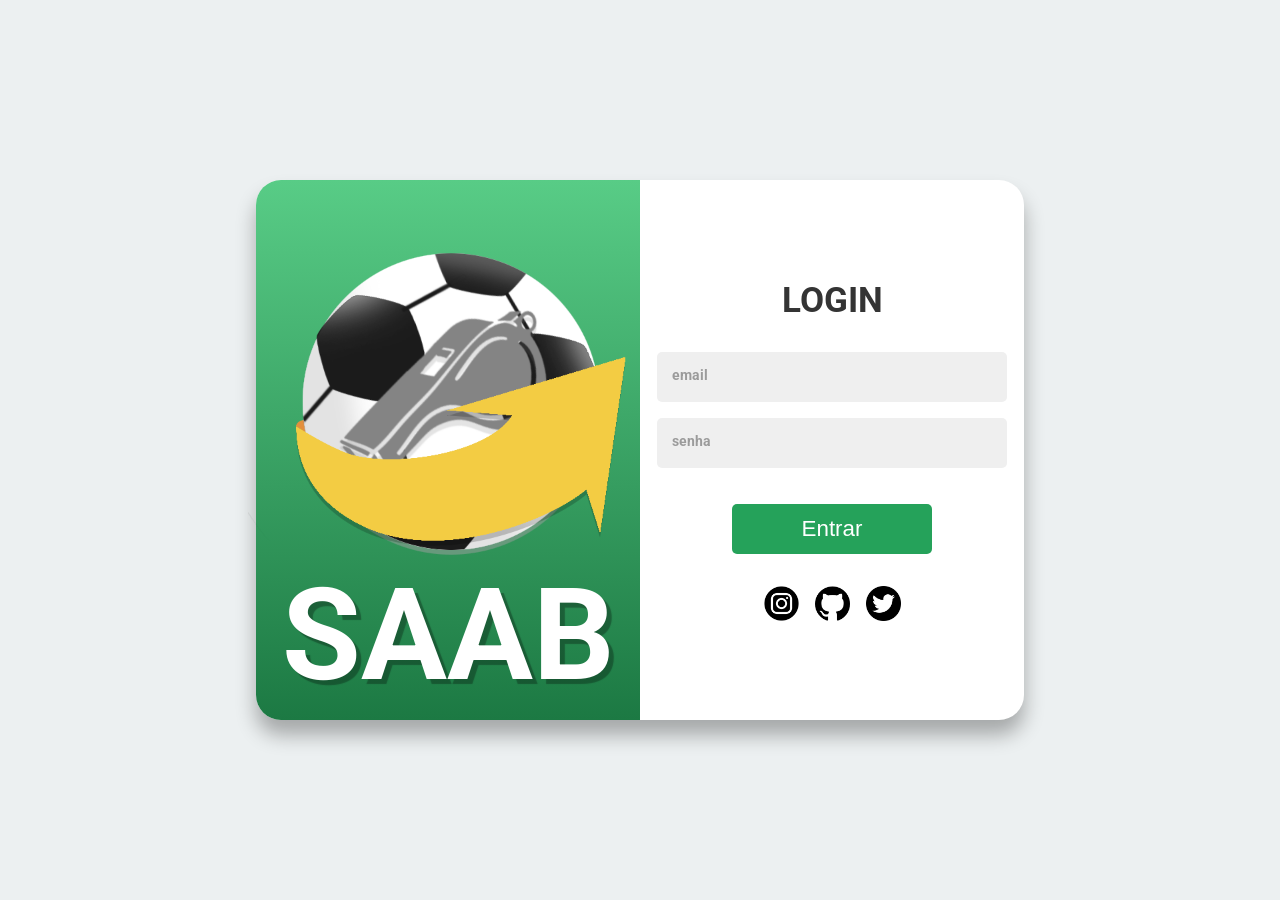
<file: index.html>
<!DOCTYPE html>
<html lang="pt-br">
<head>
  <meta charset="UTF-8">
  <meta http-equiv="X-UA-Compatible" content="IE=edge">
  <meta name="viewport" content="width=device-width, initial-scale=1.0">
  <link rel="stylesheet" href="login-style.css">
  <link rel="shortcut icon" href="img/SAAB-logo2.0.png" type="image/x-icon">
  <title>Login - SAAB</title>
</head>
<body>
  <main>
    <div class="container-login">

      <div id="side-side">

      <div class="logo-side">
        <img src="img/SAAB-logo2.0.png" alt="Logo do saab. Uma bola com um apito na parte de dentro e circulada por uma seta" id="logo">
        <h1>SAAB</h1>
      </div>

      <div class="login-side">

        <form action="#">
        <h3>LOGIN</h3>

        <label class="login_label">
          <span>Email</span>
          <input type="email" id="email" class="input" required>
        </label>
        

        <label for="password">
          <span>Senha</span>
          <input type="password" id="password" class="input" required>
        </label>
        

        <button id = "submit-button">Entrar</button>
        </form>

        <div class="midia-container">
          <img src="img/midia/instagram.png" alt="botão de acessar o instagram do saab" class="midia-ball">
          <img src="img/midia/logotipo-do-github.png" alt="botão de acessar o github do saab" class="midia-ball">
          <img src="img/midia/twitter.png" alt="botão de acessar o twitter do saab" class="midia-ball">
        </div>
      </div>
      </div>
    </div>
  </main>
</body>
<script src="js/script.js"></script>
</html>
</file>
<file: login-style.css>
@import url('https://fonts.googleapis.com/css2?family=Roboto:ital,wght@0,100;0,300;0,400;0,500;0,700;0,900;1,100;1,300;1,400;1,500;1,700;1,900&display=swap');

* {
  padding: 0;
  margin: 0;
  box-sizing: border-box;
}

:root {
  --white: #ffffff;
  --deep-gray: #343434;
  --deep-green: #1c7943;
  --light-green: #25a25a;
}

body {
  text-decoration: none;
  font-family: 'Roboto', sans-serif;
  background-color: #ecf0f1;
}

.container-login {
  width: 60vw;
  height: 60vh;
  max-width: 1100px;
  background-color: var(--white);
  border-radius: 25px;
  box-shadow: 0px 15px 20px rgba(0, 0, 0, 0.3);
  position: absolute;
  top: 50%;
  left: 50%;
  transform: translate(-50%, -50%);

}

#side-side {
  display: flex;
}

.logo-side {
  display: flex;
  flex-direction: column;
  align-items: center;
  border-radius: 25px 0 0 25px;
  width: 50%;
  height: 60vh;
  background: linear-gradient(to bottom, #58cc86, #1c7943)
}

.login-side {
  display: flex;
  flex-direction: column;
  align-items: center;
  text-align: center;
  justify-content: center;
  margin: auto;
  gap: 2em;
}

.login-side h3 {
  font-size: 2.2em;
  padding-bottom: 15px;
  color: var(--deep-gray);
}

form {
  display: flex;
  flex-direction: column;
  gap: 1em;
}

/*Estilizando a parte de login*/

input {
  width: 350px;
  height: 50px;
  border: 2px solid rgba(0, 0, 0, 0);
  padding: 25px 10px 10px 10px;
  background-color: rgb(239, 239, 239);
  font-size: 1em;
  color: rgb(58, 58, 58);
  border-radius: 5px;
  outline: 2px black;
  transition: background-color .2s;
}

input[type=password] {
  margin-bottom: 20px;
}

label:hover input {
  background-color: rgb(222, 222, 222);
}

input::placeholder {
  color: rgb(174, 174, 174);
}

input:focus {
  border: 2px solid var(--deep-green);
}

input:focus::placeholder {
  visibility: hidden;
  transition: .2s;
}

form button {
  width: 200px;
  height: 50px;
  margin: auto;
  border: none;
  cursor: pointer;
  font-size: 1.4em;
  font-weight: normal;
  border-radius: 5px;
  background-color: var(--light-green);
  transition: color, text-shadow .5s;
  color: white;
  transition: .5s;
}

form button:hover {
  background-color: var(--deep-green);
}

span {
  position: absolute;
  font-weight: bold;
  font-size: .9em;
  text-transform: lowercase;
  margin: 15px;
  margin-bottom: 10px;
  color: rgb(155, 155, 155);
  cursor: text;
  transition: all .2s ease;
}

.span_active {
  font-size: .75em;
  margin: 8px 10px;
}

/*fim*/

#logo {
  width: 400px;
  padding-top: 30px;
}

h1 {
  font-size: 8em;
  text-align: center;
  font-weight: bolder;
  margin-top: -50px;
  color: white;
  text-shadow: 5px 5px 1px rgba(0, 0, 0, 0.3)
}

.midia-container {
  display: flex;
  gap: 1em;
}

.midia-ball {
  width: 35px;
}
</file>
